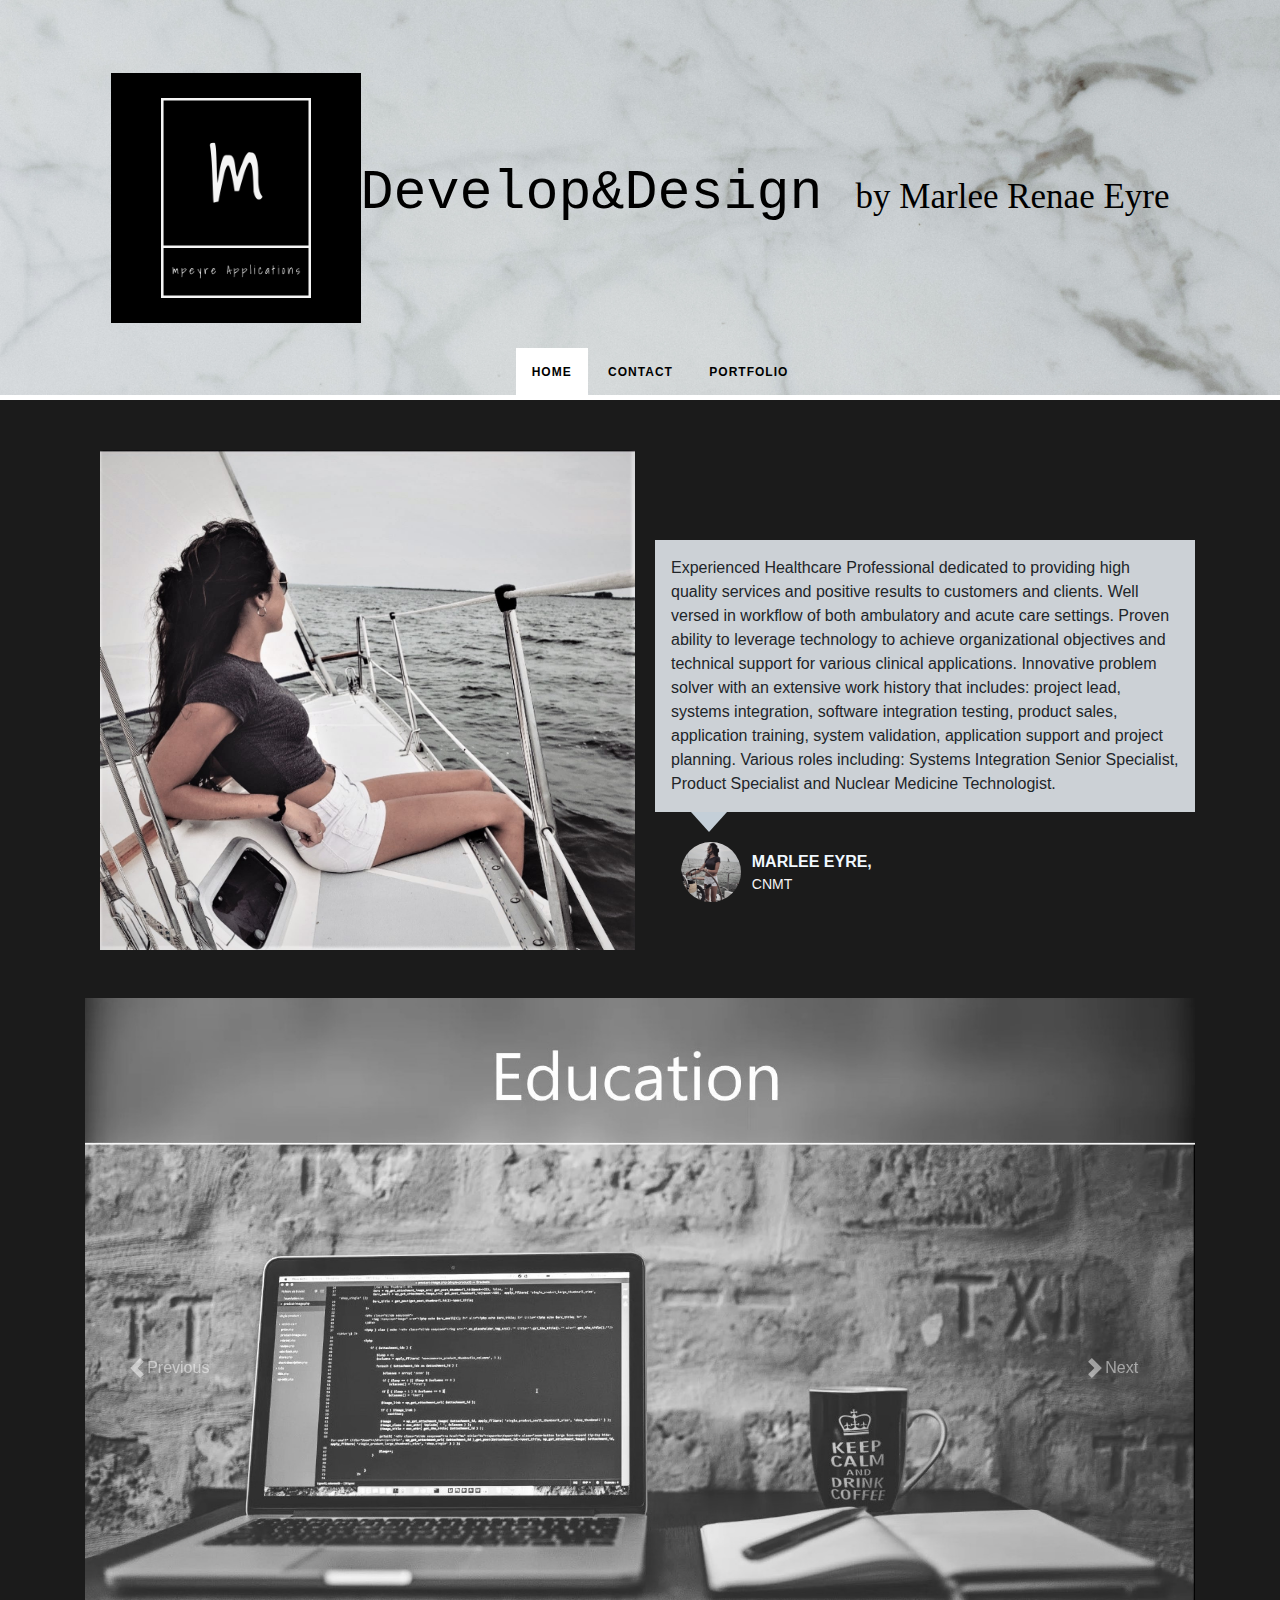
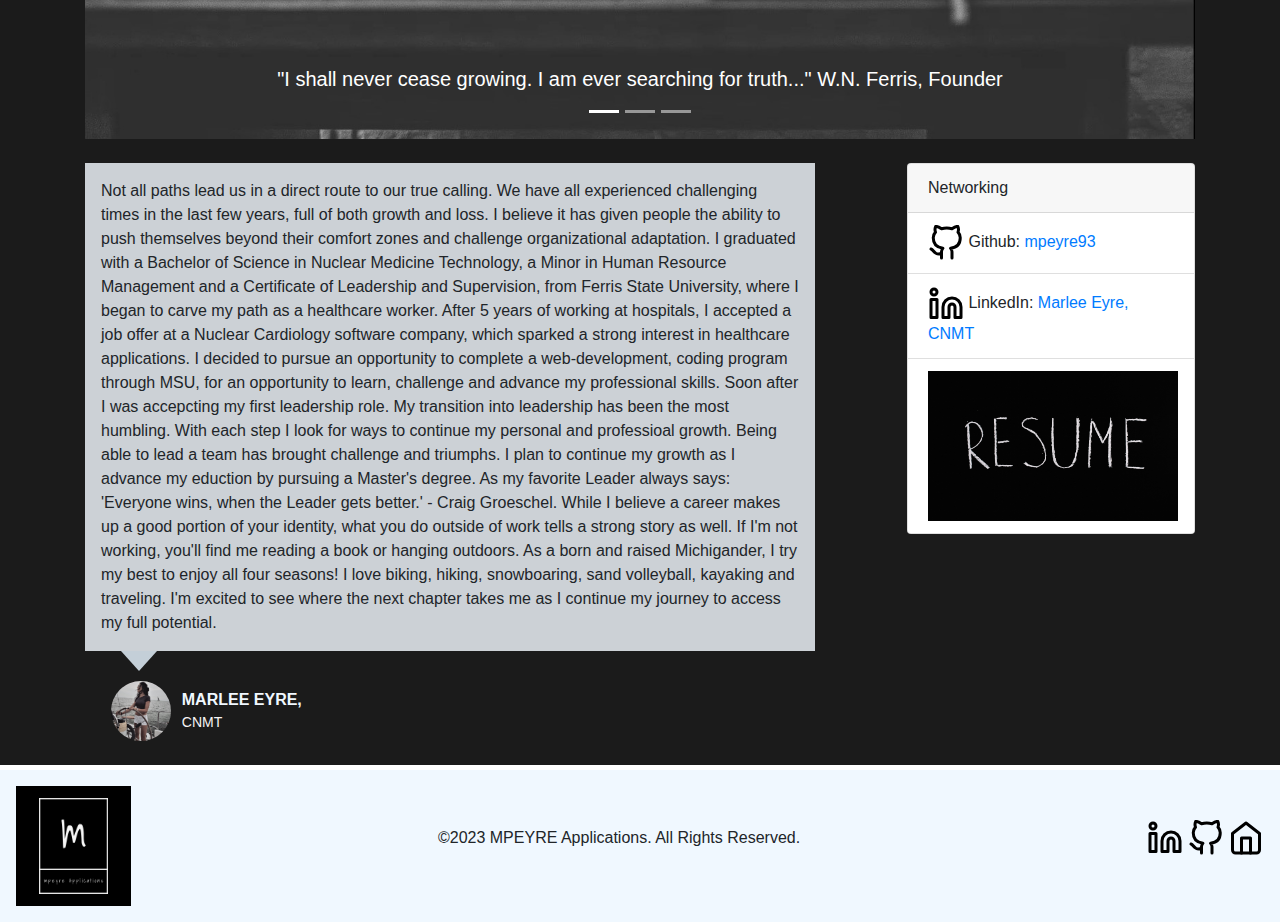
<file: index.html>
<!DOCTYPE html>
<html lang="en">
<head>

    <meta charset="UTF-8">
    <meta name="viewport" content="width=device-width, initial-scale=1.0">
    <title>Home</title>

    <!-- CSS only -->
    <link rel="stylesheet" href="https://stackpath.bootstrapcdn.com/bootstrap/4.5.2/css/bootstrap.min.css">
    <link rel="stylesheet" href="style.css">

</head>

<body>
 
    <!--hero header with nav-->
  <header class="subnav-hero-section">
      <img src="Images/logo.png" style="width: 250px; height: 250px;" alt="logo">
      <h1 class="subnav-hero-headline">Develop&Design <small class="name">by Marlee Renae Eyre</small></h1>
      <ul class="subnav-hero-subnav">
        <li><a href="index.html" class="is-active">Home</a></li>
        <li><a href="contact.html">Contact</a></li>
        <li><a href="portfolio.html">Portfolio</a></li>
      </ul>
    
  </header>
  
  <div class="container">
    <div class="row">
        <div class="col-md-6">
          <div class="container">
            <img src="Images/sail.JPG" class="center" id="sailingImg" alt="saling">
          </div>
        </div>
        <div class="col-md-6">
          <div class="testimonial-block-vertical" id="experienceStatement">
            <div class="testimonial-block-vertical-quote">
              <p>Experienced Healthcare Professional dedicated to providing high quality services and positive results to customers and clients. Well versed in workflow of both ambulatory and acute care settings. Proven ability to leverage technology to achieve organizational objectives and technical support for various clinical applications. Innovative problem solver with an extensive work history that includes: project lead, systems integration, software integration testing, product sales, application training, system validation, application support and project planning. Various roles including: Systems Integration Senior Specialist, Product Specialist and Nuclear Medicine Technologist.</p>
            </div>
            <div class="testimonial-block-vertical-person">
              <img class="testimonial-block-vertical-avatar" src="Images/sail2.JPG" alt="" />
              <div>
                <p class="testimonial-block-vertical-name">Marlee Eyre,</p>
                <p class="testimonial-block-vertical-info">CNMT</p>
              </div>
            </div>
          </div>
        </div>

    </div>
   
  </div>
  
    <br>
    <br>

  <div class="container">
    <div id="carouselExampleDark" class="carousel carousel-dark slide" data-bs-ride="carousel">
      <ol class="carousel-indicators">
        <li data-bs-target="#carouselExampleDark" data-bs-slide-to="0" class="active"></li>
        <li data-bs-target="#carouselExampleDark" data-bs-slide-to="1"></li>
        <li data-bs-target="#carouselExampleDark" data-bs-slide-to="2"></li>
      </ol>
      <div class="carousel-inner">
        <div class="carousel-item active" data-bs-interval="10000">
          <img src="Images/education.jpg" class="d-block w-100 h-100" alt="...">
          <div class="carousel-caption d-none d-md-block">
            <h5>"I shall never cease growing. I am ever searching for truth..." W.N. Ferris, Founder</h5>
          </div>
        </div>
        <div class="carousel-item" data-bs-interval="10000">
          <img src="Images/degrees.jpg" class="d-block w-100 h-100" alt="...">
          <div class="carousel-caption d-none d-md-block">
          </div>
        </div>
        <div class="carousel-item">
          <img src="Images/experience.jpg" class="d-block w-100 h-100" alt="...">
          <div class="carousel-caption d-none d-md-block">

          </div>
        </div>
        <div class="carousel-item" data-bs-interval="10000">
          <img src="Images/applications.jpg" class="d-block w-100 h-100" alt="...">
          <div class="carousel-caption d-none d-md-block">
          </div>
        </div>
      </div>
      <a class="carousel-control-prev" href="#carouselExampleDark" role="button" data-bs-slide="prev">
        <span class="carousel-control-prev-icon" aria-hidden="true"></span>
        <span class="visually-hidden">Previous</span>
      </a>
      <a class="carousel-control-next" href="#carouselExampleDark" role="button" data-bs-slide="next">
        <span class="carousel-control-next-icon" aria-hidden="true"></span>
        <span class="visually-hidden">Next</span>
      </a>
    </div>
  </div>

  <br>
    <!---About me testimonial-->
    <div class="container">
      <div class="row">
        <div class="col-md-8">
          <div class="testimonial-block-vertical">
            <div class="testimonial-block-vertical-quote">
              <p>Not all paths lead us in a direct route to our true calling. We have all experienced challenging times in the last few years, full of both growth and loss.  I believe it has given people the ability to push themselves beyond their comfort zones and challenge organizational adaptation. 
                I graduated with a Bachelor of Science in Nuclear Medicine Technology, a Minor in Human Resource Management and a Certificate of Leadership and Supervision, from Ferris State University, where I began to carve my path as a healthcare worker. 
                After 5 years of working at hospitals, I accepted a job offer at a Nuclear Cardiology software company, which sparked a strong interest in healthcare applications. I decided to pursue an opportunity to complete a web-development, coding program through MSU, for an opportunity to learn, challenge and advance my professional skills. Soon after I was accepcting my first leadership role. My transition into leadership has been the most humbling. With each step I look for ways to continue my personal and professioal growth. Being able to lead a team has brought challenge and triumphs. I plan to continue my growth as I advance my eduction by pursuing a Master's degree. As my favorite Leader always says: 'Everyone wins, when the Leader gets better.' - Craig Groeschel.
                While I believe a career makes up a good portion of your identity, what you do outside of work tells a strong story as well. If I'm not working, you'll find me reading a book or hanging outdoors. As a born and raised Michigander, I try my best to enjoy all four seasons! I love biking, hiking, snowboaring, sand volleyball, kayaking and traveling. I'm excited to see where the next chapter takes me as I continue my journey to access my full potential. </p>
            </div>
            <div class="testimonial-block-vertical-person">
              <img class="testimonial-block-vertical-avatar" src="Images/sail2.JPG" alt="" />
              <div>
                <p class="testimonial-block-vertical-name">Marlee Eyre,</p>
                <p class="testimonial-block-vertical-info">CNMT</p>
              </div>
            </div>
          </div>
        </div>

        <!---networking card-->
        <div class="col-md-4">
          <div class="card" style="width: 18rem;">
              <div class="card-header">
              Networking
              </div>
              <!--unordered list-->
              <ul class="list-group list-group-flush">
                  <li class="list-group-item"> <img src="Images/github (1).svg" alt="github icon"> Github:<a target="_blank" href="https://github.com/mpeyre93"> mpeyre93</a></li>
                  <li class="list-group-item"> <img src="Images/linkedin (1).svg" alt="linkedin icon"> LinkedIn:<a target="_blank" href="https://www.linkedin.com/in/marlee-eyre-cnmt-b4919686/"> Marlee Eyre, CNMT</a></li>
                  <li class="list-group-item"> <a target="_blank" href="Assets/ResumeME.pdf"><img src="Images/respic.jpg" style=" width: 250px; height: 150px" alt="resume image"></a></li>
              </ul>
          </div>
        </div>
      </div>
    </div>
  
    <br>
  
      <!--footer-->
      <footer class="social-footer">
        <div class="social-footer-left">
          <img class="logo" src="Images/logo.png" style="width: 115px; height: 120px;">
        </div>
        <div>
          <p>&copy2023 MPEYRE Applications. All Rights Reserved.</p>
        </div>
        <div class="social-footer-icons">
          <ul class="menu simple">
            <a target="_blank" href="https://www.linkedin.com/in/marlee-eyre-cnmt-b4919686/"><img src="Images/linkedin (1).svg" alt="LinkedIn icon"></a>
            <a target="_blank" href="https://github.com/mpeyre93"> <img src="Images/github (1).svg" alt="Github icon"> </a>
            <a target="_blank" href="index.html"> <img src="Images/home (1).svg" alt="Home icon"> </a>
          </ul>
        </div>
      </footer>
   
          

        <!-- JS, Popper.js, and jQuery -->
        <script src="https://code.jquery.com/jquery-3.5.1.slim.min.js"></script>
        <script src="https://stackpath.bootstrapcdn.com/bootstrap/4.5.2/js/bootstrap.min.js"></script>
        <script src="https://cdn.jsdelivr.net/npm/@popperjs/core@2.5.4/dist/umd/popper.min.js" integrity="sha384-q2kxQ16AaE6UbzuKqyBE9/u/KzioAlnx2maXQHiDX9d4/zp8Ok3f+M7DPm+Ib6IU" crossorigin="anonymous"></script>
        <script src="https://cdn.jsdelivr.net/npm/bootstrap@5.0.0-beta1/dist/js/bootstrap.min.js" integrity="sha384-pQQkAEnwaBkjpqZ8RU1fF1AKtTcHJwFl3pblpTlHXybJjHpMYo79HY3hIi4NKxyj" crossorigin="anonymous"></script>

</body>
</html>
</file>
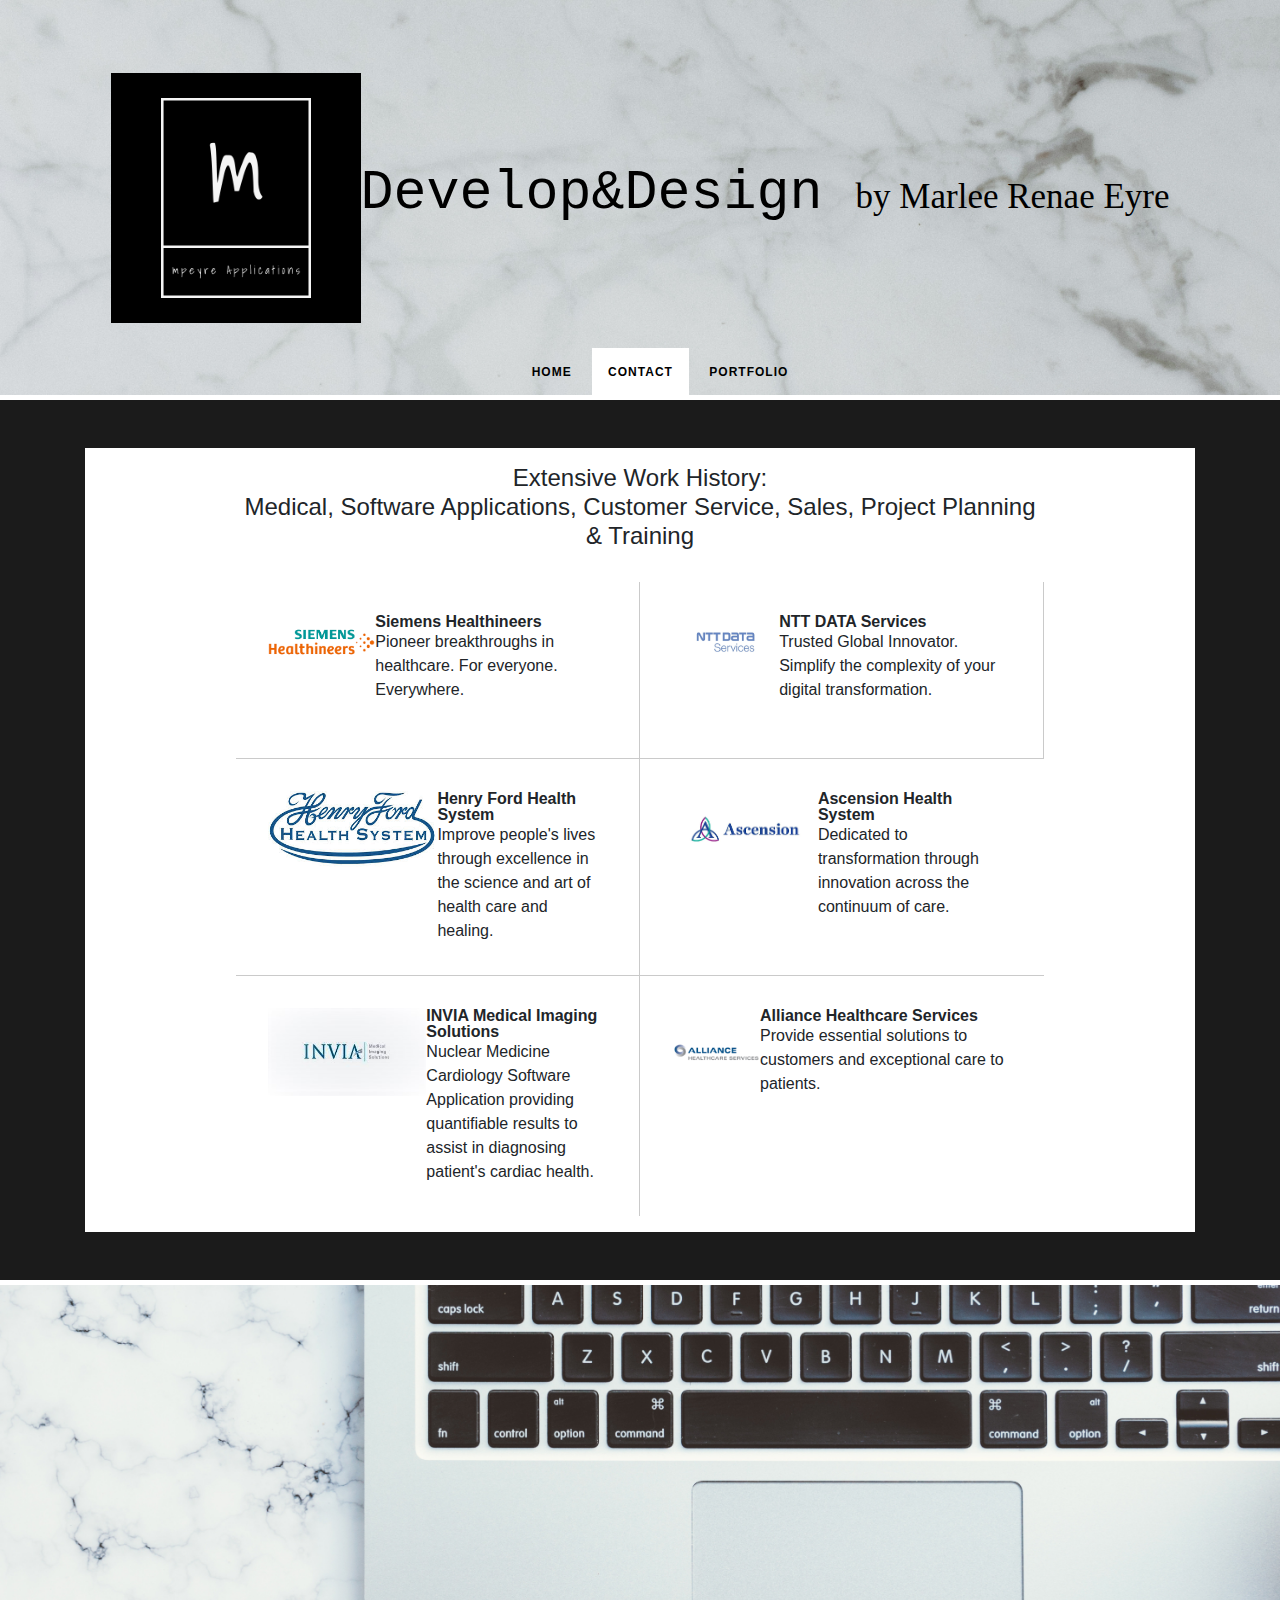
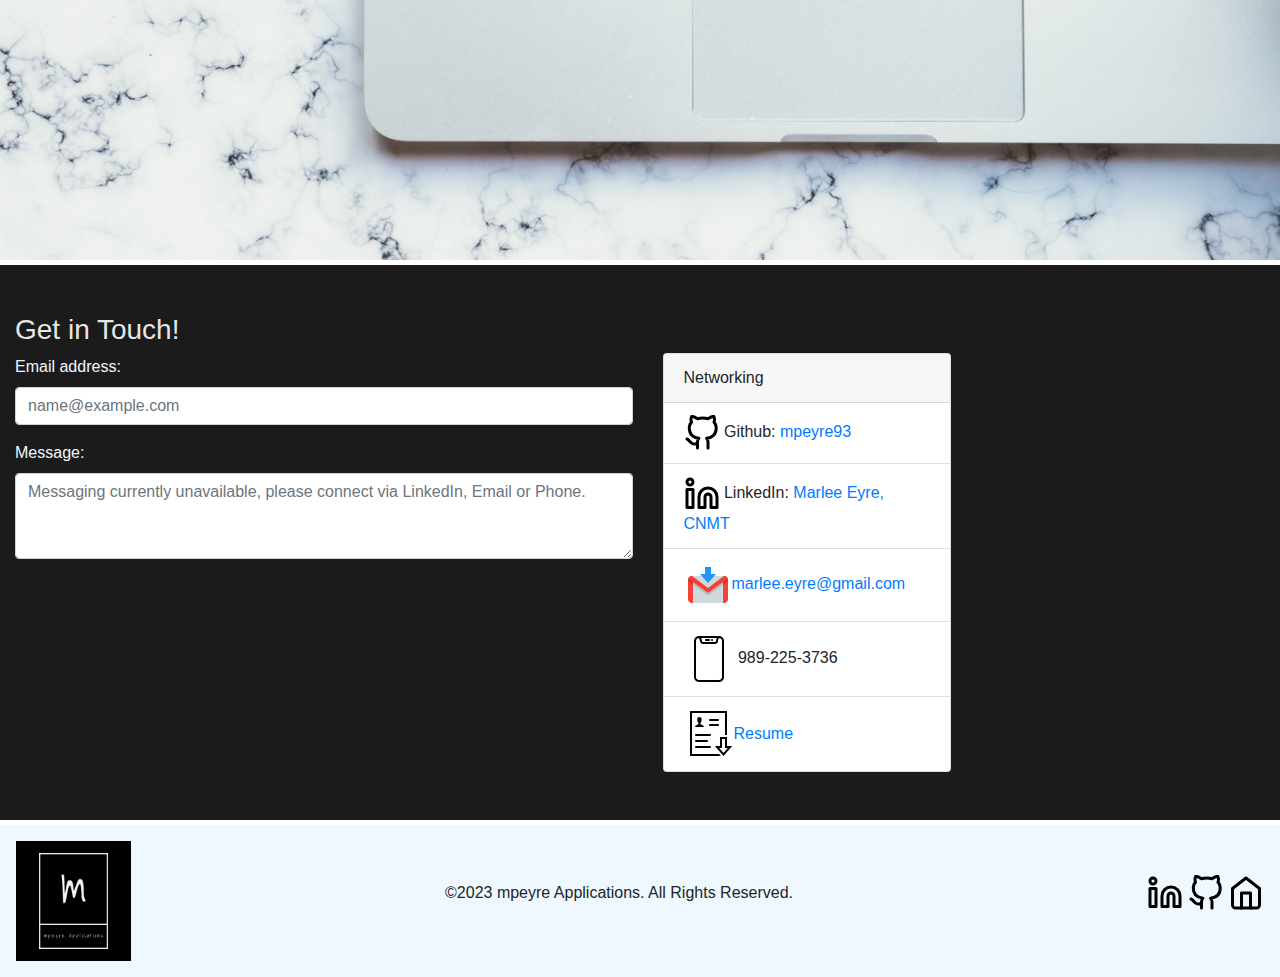
<file: contact.html>
<!DOCTYPE html>
<html lang="en">
<head>
    <meta charset="UTF-8">
    <meta name="viewport" content="width=device-width, initial-scale=1.0">
    <title>Contact</title>

    <!-- CSS only -->
    <link rel="stylesheet" href="https://stackpath.bootstrapcdn.com/bootstrap/4.5.2/css/bootstrap.min.css">
    <link rel="stylesheet" href="contact.css">
</head>

<body>
    <!--hero header with nav-->
    <header class="subnav-hero-section">
        <img src="Images/logo.png" style="width: 250px; height: 250px;" alt="logo">
        <h1 class="subnav-hero-headline">Develop&Design <small class="name">by Marlee Renae Eyre</small></h1>
        <ul class="subnav-hero-subnav">
          <li><a href="index.html" >Home</a></li>
          <li><a href="contact.html" class="is-active">Contact</a></li>
          <li><a href="portfolio.html">Portfolio</a></li>
        </ul>
    </header>

    <br>
    <br>
    <div class="container">
      

    </div>
    <!--work history section-->
    <div class="container">
          <section class="product-feature-section">
            <div class="product-feature-section-outer">
              <h4 class="product-feature-section-headline">Extensive Work History: <div> Medical, Software Applications, Customer Service, Sales, Project Planning & Training</h4>
          
              <div class="product-feature-section-inner">
          
                <div class="product-feature-section-feature top-left">
                  <img src="Images/siemens.png" class=" w-50 h-50"></img>
                  <div>
                    <p class="feature-title" style="font-size: medium; font-weight:bold;">Siemens Healthineers</p>
                    <p class="feature-desc" style="font-weight: 100;">Pioneer breakthroughs in healthcare. For everyone. Everywhere.</p>
                  </div>
                </div>

                <div class="product-feature-section-feature top-left">
                  <img src="Images/nttData.jpg" class=" w-50 h-50"></img>
                  <div>
                    <p class="feature-title" style="font-size: medium; font-weight:bold;">NTT DATA Services</p>
                    <p class="feature-desc" style="font-weight: 100;">Trusted Global Innovator. Simplify the complexity of your digital transformation.</p>
                  </div>
                </div>

                <div class="product-feature-section-feature top-left">
                  <img src="Images/hhf.jpg" class=" w-50 h-50"></img>
                  <div>
                    <p class="feature-title" style="font-size: medium; font-weight:bold;">Henry Ford Health System</p>
                    <p class="feature-desc" style="font-weight: 100;">Improve people's lives through excellence in the science and art of health care and healing.</p>
                  </div>
                </div>

          
                <div class="product-feature-section-feature top-right">
                  <img src="Images/ascension.png" class=" w-50 h-50"></img>
                  <div>
                    <p class="feature-title" style="font-size: medium; font-weight:bold;">Ascension Health System</p>
                    <p class="feature-desc" style="font-weight: 100;">Dedicated to transformation through innovation across the continuum of care.</p>
                  </div>
                </div>
          
                <div class="product-feature-section-feature bottom-left">
                  <img src="Images/invia.jpg" class=" w-50 h-50"></img>
                  <div>
                    <p class="feature-title" style="font-size: medium; font-weight:bold;">INVIA Medical Imaging Solutions</p>
                    <p class="feature-desc" style="font-weight: 100;">Nuclear Medicine Cardiology Software Application providing quantifiable results to assist in diagnosing patient's cardiac health. </p>
                  </div>
                </div>
          
                <div class="product-feature-section-feature bottom-right">
                  <img src="Images/alliance.png" class=" w-50 h-50"></img>
                  <div>
                    <p class="feature-title" style="font-size: medium; font-weight:bold;">Alliance Healthcare Services</p>
                    <p class="feature-desc" style="font-weight: 100;">Provide essential solutions to customers and exceptional care to patients.</p>
                  </div>
                </div>
              </div>
            </div>
          </section>
      </div>
     

</div>

    <br>
    <br>

    <!--contact hero-->
    <div class="marketing-site-hero"></div>
    </div>

    <br>
    <br>
    
    <!--contact-->
    <div id= "contact" class="row justify-content-around">
      <div class="col-md-6">
        <div class="mb-3">
          <h3>Get in Touch!</h3>
          <label for="exampleFormControlInput1" class="form-label" style="color: aliceblue;">Email address:</label>
          <input type="email" class="form-control" id="exampleFormControlInput1" placeholder="name@example.com">
        </div>
        <div class="mb-3">
          <label for="exampleFormControlTextarea1" class="form-label" style="color: aliceblue;">Message:</label>
          <textarea class="form-control" placeholder="Messaging currently unavailable, please connect via LinkedIn, Email or Phone." id="exampleFormControlTextarea1" rows="3"></textarea>
        </div>
      </div>

      <!---networking card-->
      <div class="col-md-6">
        <div class="card" style="width: 18rem;">
            <div class="card-header">
              Networking
            </div>
          <!--unordered list-->
          <ul class="list-group list-group-flush">
              <li class="list-group-item"> <img src="Images/github (1).svg" alt="github icon"> Github:<a target="_blank" href="https://github.com/mpeyre93"> mpeyre93</a></li>
              <li class="list-group-item"> <img src="Images/linkedin (1).svg" alt="linkedin icon"> LinkedIn:<a target="_blank" href="https://www.linkedin.com/in/marlee-eyre-cnmt-b4919686/"> Marlee Eyre, CNMT</a></li>
              <li class="list-group-item"> <img src="Images/gmail.png" alt="gmail icon"><a href="mailto:">marlee.eyre@gmail.com</a></li>
              <li class="list-group-item"> <img src="Images/iphone.png" alt="phone icon"> 989-225-3736</li>
              <li class="list-group-item"> <a target="_blank" href="Assets/ResumeME.pdf"><img src="Images/resume.png" alt="resume icon">Resume</a></li>
          </ul>
        </div>
      </div>
  </div>

  <br>
  <br>
      <!--footer-->
      <footer class="social-footer">
        <div class="social-footer-left">
          <a href="#"><img class="logo" src="Images/logo.png" style="width: 115px; height: 120px;"></a>
        </div>
        <div>
          <p>&copy2023 mpeyre Applications. All Rights Reserved.</p>
        </div>
        <div class="social-footer-icons">
          <ul class="menu simple">
            <a target="_blank" href="https://www.linkedin.com/in/marlee-eyre-cnmt-b4919686/"><img src="Images/linkedin (1).svg" alt="LinkedIn icon"></a>
            <a target="_blank" href="https://github.com/mpeyre93"> <img src="Images/github (1).svg" alt="Github icon"> </a>
            <a target="_blank" href="index.html"> <img src="Images/home (1).svg" alt="Home icon"> </a>
          </ul>
        </div>
      </footer>


      <!-- JS, Popper.js, and jQuery -->
      <script src="https://code.jquery.com/jquery-3.5.1.slim.min.js"></script>
      <script src="https://stackpath.bootstrapcdn.com/bootstrap/4.5.2/js/bootstrap.min.js"></script>   

</body>


</html>
</file>
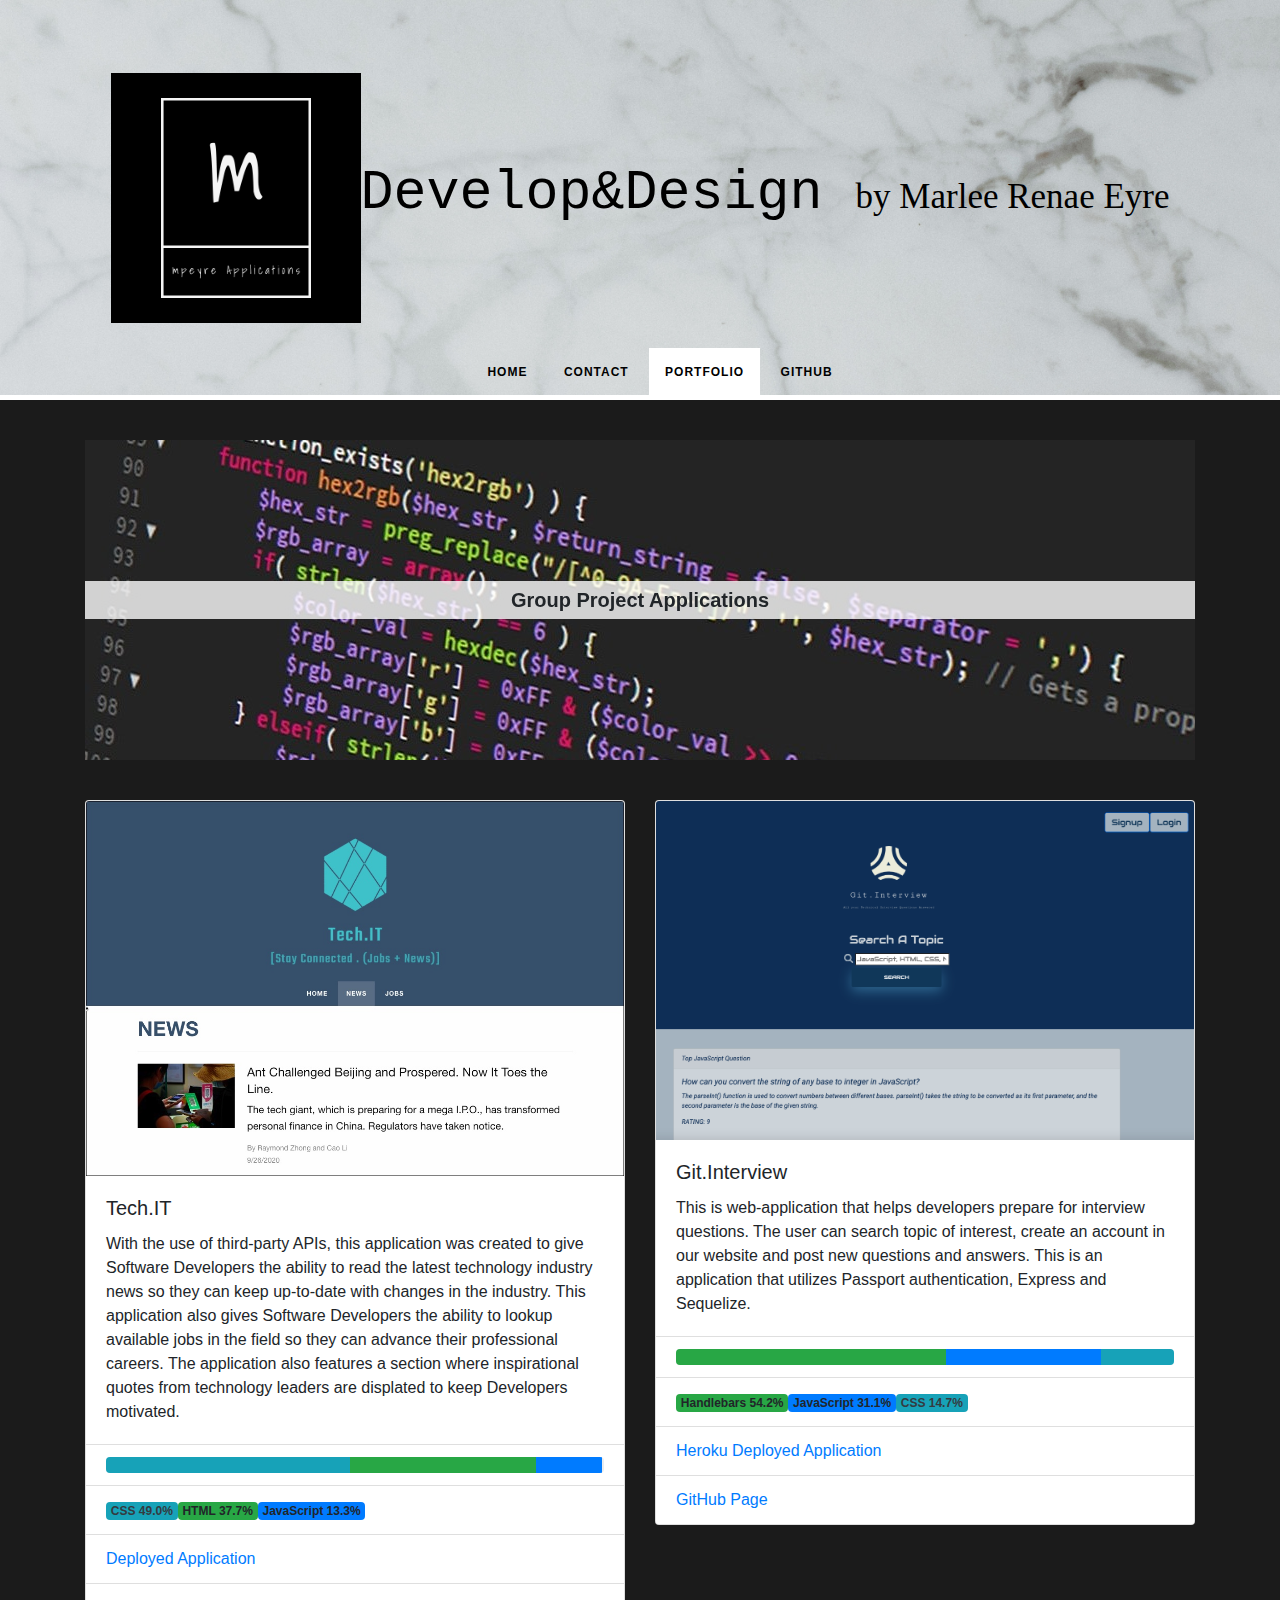
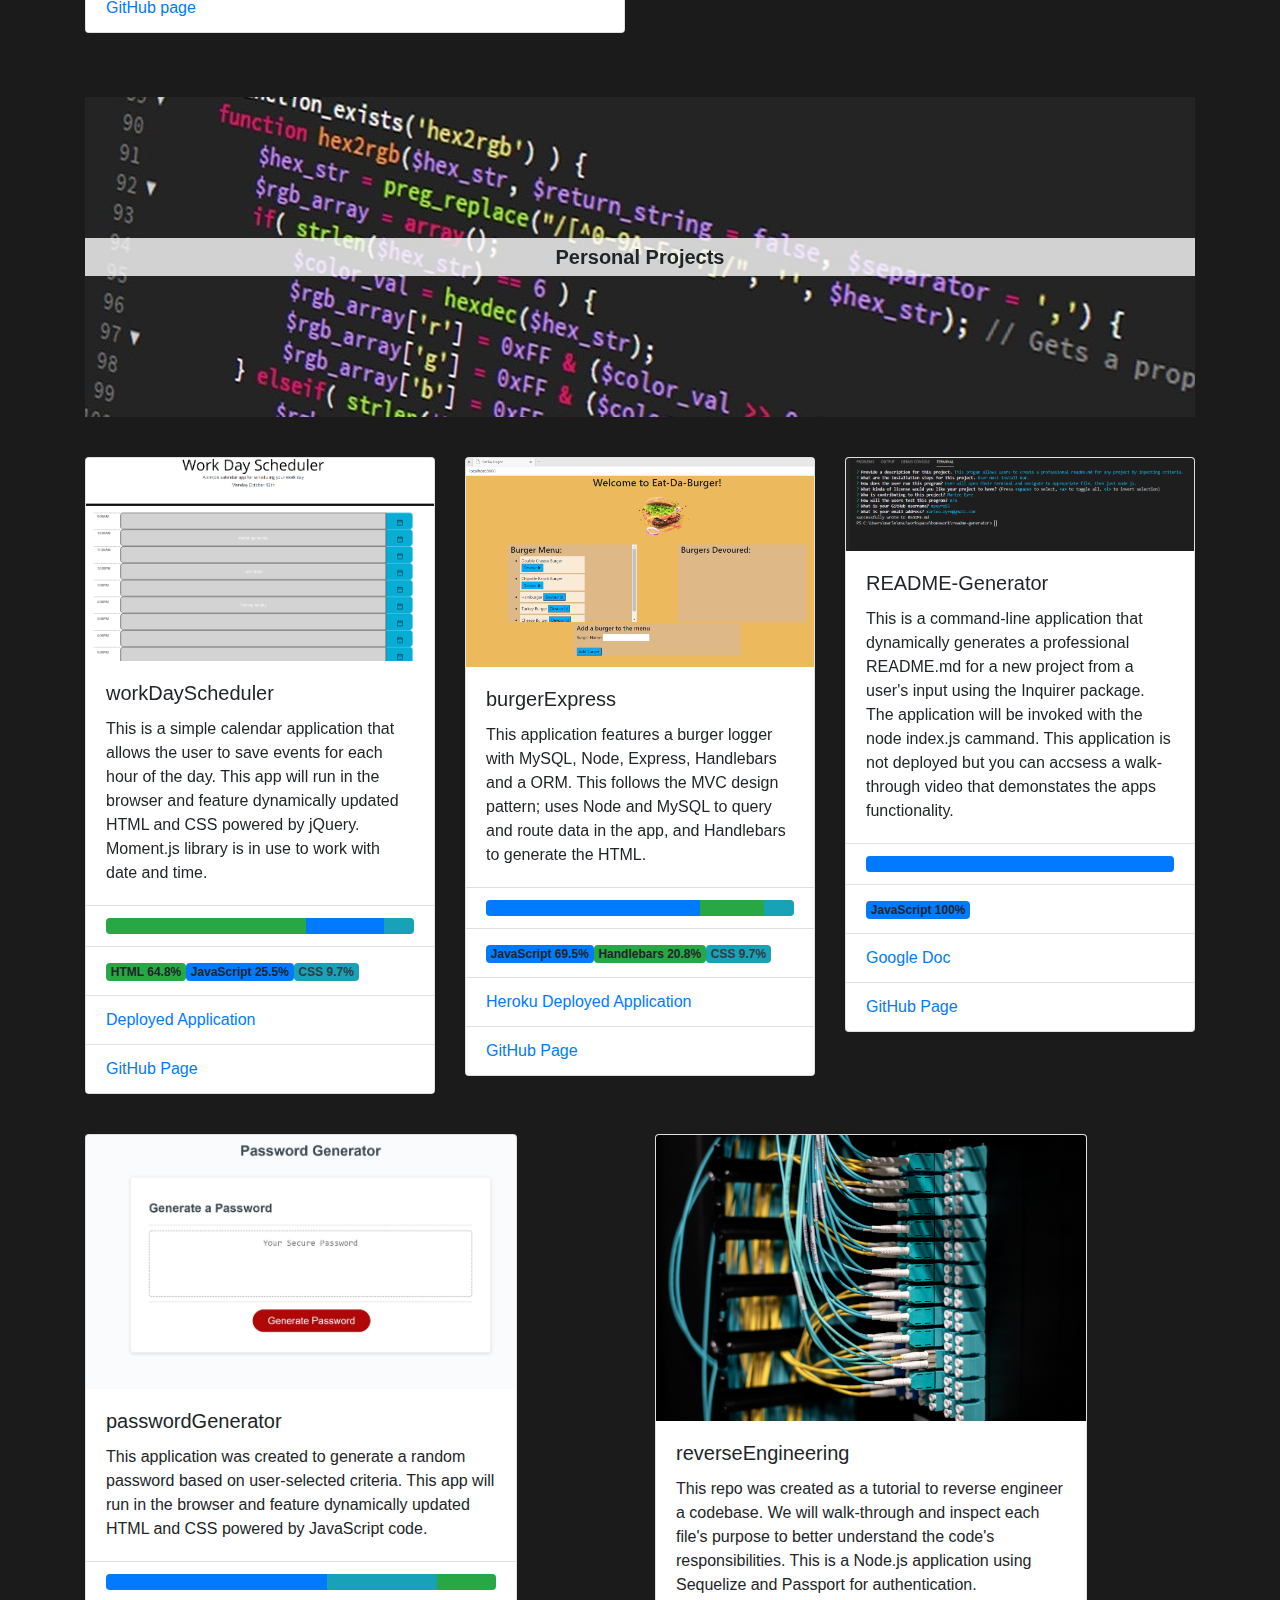
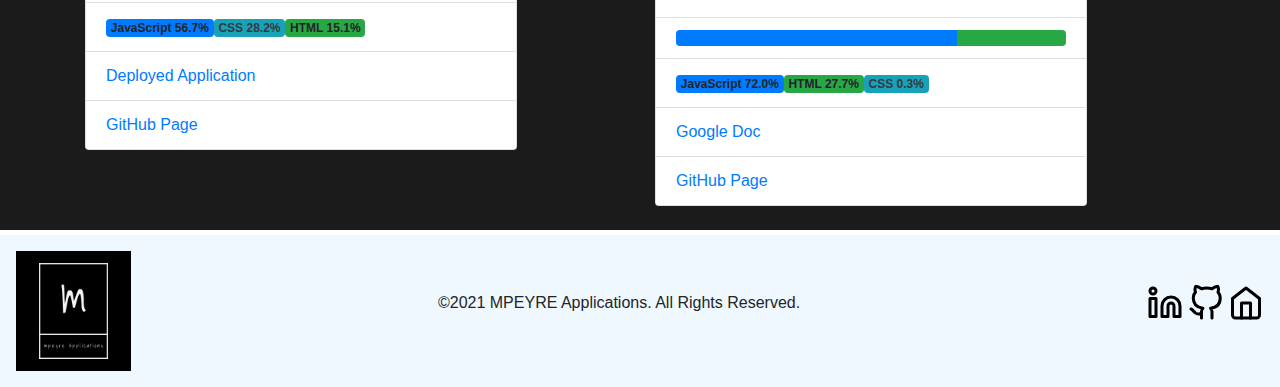
<file: portfolio.html>
<!DOCTYPE html>
<html lang="en">
<head>
    <meta charset="UTF-8">
    <meta name="viewport" content="width=device-width, initial-scale=1.0">
    <title>Portfolio</title>

     <!-- CSS only -->
     <link rel="stylesheet" href="https://stackpath.bootstrapcdn.com/bootstrap/4.5.2/css/bootstrap.min.css">
     <link href="https://cdn.jsdelivr.net/npm/bootstrap@5.0.0-beta1/dist/css/bootstrap.min.css" rel="stylesheet" integrity="sha384-giJF6kkoqNQ00vy+HMDP7azOuL0xtbfIcaT9wjKHr8RbDVddVHyTfAAsrekwKmP1" crossorigin="anonymous">
     <link rel="stylesheet" href="portfolio.css">
</head>

<body>
     <!--hero header with nav-->
    <header class="subnav-hero-section">
        <img src="Images/logo.png" style="width: 250px; height: 250px;" alt="logo">
        <h1 class="subnav-hero-headline">Develop&Design <small class="name">by Marlee Renae Eyre</small></h1>
        <ul class="subnav-hero-subnav">
          <li><a href="index.html" >Home</a></li>
          <li><a href="contact.html">Contact</a></li>
          <li><a href="portfolio.html" class="is-active">Portfolio</a></li>
          <li><a target="_blank" href="https://github.com/mpeyre93">GitHub</a></li>
        </ul>
    </header>
    <!---nav bar end-->


    <!--portfolio content-->
    <div class="container">
      <!--Project work-->
      <div class="flip-card card" ontouchstart="this.classList.toggle('hover');">
        <div class="flip-card-inner">
          <div class="flip-card-inner-front">
            <span>Group Project Applications</span>
          </div>
          <div class="flip-card-inner-back">
            <h3 class="flip-card-inner-back-title">Team Work</h3>
            <p class="flip-card-inner-back-text">Team work is so imporant in the development field. We need to work together so we can learn from each other, get creative and build great things!</p>
          </div>
        </div>
      </div>

      <!--project cards-->
      <div class="row justify-content-evenly">
        <div class="col-6">
          <div class="card" style="width: 100%;">
            <img src="Images/Tech.ITNewsScreenshot.jpg" class="card-img-top" alt="...">
            <div class="card-body">
              <h5 class="card-title">Tech.IT</h5>
              <p class="card-text">With the use of third-party APIs, this application was created to give Software Developers the ability to read the latest technology industry news so they can keep up-to-date with changes in the industry. This application also gives Software Developers the ability to lookup available jobs in the field so they can advance their professional careers. The application also features a section where inspirational quotes from technology leaders are displated to keep Developers motivated.</p>
            </div>
            <ul class="list-group list-group-flush">
              <li class="list-group-item">
                <div class="progress">
                  <div class="progress-bar bg-info" role="progressbar" style="width: 49.0%" aria-valuenow="20" aria-valuemin="0" aria-valuemax="100"></div>
                  <div class="progress-bar bg-success" role="progressbar" style="width: 37.3%" aria-valuenow="30" aria-valuemin="0" aria-valuemax="100"></div>
                  <div class="progress-bar" role="progressbar" style="width: 13.3%" aria-valuenow="15" aria-valuemin="0" aria-valuemax="100"></div>
                </div>
              </li>
              <li class="list-group-item"><span class="badge bg-info text-dark">CSS 49.0%</span><span class="badge bg-success">HTML 37.7%</span><span class="badge bg-primary">JavaScript 13.3%</span></li>
              <li class="list-group-item" ><a target="_blank" href="https://studygroup2021.github.io/tech.it/">Deployed Application</a></li>
              <li class="list-group-item"><a target="_blank" href="https://github.com/StudyGroup2021/tech.it">GitHub page</a></li>
            </ul>
           
          </div>
        </div>

        <div class="col-6">
          <div class="card" style="width: 100%;">
            <img src="Images/gitSS.png" class="card-img-top" alt="...">
            <div class="card-body">
              <h5 class="card-title">Git.Interview</h5>
              <p class="card-text">This is web-application that helps developers prepare for interview questions. 
                The user can search topic of interest, create an account in our website and post new questions and answers. 
                This is an application that utilizes Passport authentication, Express and Sequelize. </p>
            </div>
            <ul class="list-group list-group-flush">
              <li class="list-group-item">
                <div class="progress">
                  <div class="progress-bar bg-success" role="progressbar" style="width: 54.2%" aria-valuenow="30" aria-valuemin="0" aria-valuemax="100"></div>
                  <div class="progress-bar" role="progressbar" style="width: 31.1%" aria-valuenow="15" aria-valuemin="0" aria-valuemax="100"></div>
                  <div class="progress-bar bg-info" role="progressbar" style="width: 14.7%" aria-valuenow="20" aria-valuemin="0" aria-valuemax="100"></div>
                </div>
              </li>
              <li class="list-group-item"><span class="badge bg-success">Handlebars 54.2%</span><span class="badge bg-primary">JavaScript 31.1%</span><span class="badge bg-info text-dark">CSS 14.7%</span></li>
              <li class="list-group-item"><a href="https://git-interview21.herokuapp.com/" class="card-link">Heroku Deployed Application</a></li>
              <li class="list-group-item"><a href="https://github.com/MSU-developmentTeam/Git.Interview" class="card-link">GitHub Page</a></li>
            </ul>
           
          </div>
        </div>
      </div>

      <br>
       
        <!--Personal project applications-->
        <div class="flip-card card" ontouchstart="this.classList.toggle('hover');">
          <div class="flip-card-inner">
            <div class="flip-card-inner-front">
              <span>Personal Projects</span>
            </div>
            <div class="flip-card-inner-back">
              <h3 class="flip-card-inner-back-title">Personal Web Applications</h3>
              <p class="flip-card-inner-back-text">As a developer it's important to always build on your skills and improve your code.</p>
            </div>
          </div>
        </div>
        
        <!--project cards-->
        <div class="row justify-content-around">
          <div class="col-4">
            <div class="card" style="width: 100%;">
              <img src="Images/wrkdayScreenshot.png" class="card-img-top" alt="...">
              <div class="card-body">
                <h5 class="card-title">workDayScheduler</h5>
                <p class="card-text">This is a simple calendar application that allows the user to save events for each hour of the day. This app will run in the browser and feature dynamically updated HTML and CSS powered by jQuery. Moment.js library is in use to work with date and time.</p>
              </div>
              <ul class="list-group list-group-flush">
                <li class="list-group-item"> 
                  <div class="progress">
                    <div class="progress-bar bg-success" role="progressbar" style="width: 64.8%" aria-valuenow="30" aria-valuemin="0" aria-valuemax="100"></div>
                    <div class="progress-bar" role="progressbar" style="width: 25.4%" aria-valuenow="15" aria-valuemin="0" aria-valuemax="100"></div>
                    <div class="progress-bar bg-info" role="progressbar" style="width: 9.7%" aria-valuenow="20" aria-valuemin="0" aria-valuemax="100"></div>
                  </div>
                </li>
                <li class="list-group-item"><span class="badge bg-success">HTML 64.8%</span><span class="badge bg-primary">JavaScript 25.5%</span><span class="badge bg-info text-dark">CSS 9.7%</span></li>
                <li class="list-group-item"><a href="https://mpeyre93.github.io/workDayScheduler/" class="card-link">Deployed Application</a></li>
                <li class="list-group-item"><a href="https://github.com/mpeyre93/workDayScheduler" class="card-link">GitHub Page</a></li>
              </ul>
            </div>
          </div>

          <div class="col-4">
            <div class="card" style="width: 100%;">
              <img src="Images/burgerExpressSS.png" class="card-img-top" alt="...">
              <div class="card-body">
                <h5 class="card-title">burgerExpress</h5>
                <p class="card-text">This application features a burger logger with MySQL, Node, Express, Handlebars and a ORM. This follows the MVC design pattern; uses Node and MySQL to query and route data in the app, and Handlebars to generate the HTML.</p>
              </div>
              <ul class="list-group list-group-flush">
                <li class="list-group-item">
                  <div class="progress">
                    <div class="progress-bar" role="progressbar" style="width: 69.5%" aria-valuenow="15" aria-valuemin="0" aria-valuemax="100"></div>
                    <div class="progress-bar bg-success" role="progressbar" style="width: 20.8%" aria-valuenow="30" aria-valuemin="0" aria-valuemax="100"></div>
                    <div class="progress-bar bg-info" role="progressbar" style="width: 9.7%" aria-valuenow="20" aria-valuemin="0" aria-valuemax="100"></div>
                 </div>
                </li>
                <li class="list-group-item"><span class="badge bg-primary">JavaScript 69.5%</span><span class="badge bg-success">Handlebars 20.8%</span><span class="badge bg-info text-dark">CSS 9.7%</span></li>
                <li class="list-group-item"><a href="https://dry-shore-33185.herokuapp.com/" class="card-link">Heroku Deployed Application</a></li>
                <li class="list-group-item"><a href="https://github.com/mpeyre93/burgerExpress" class="card-link">GitHub Page</a></li>
              </ul>
             
            </div>
          </div>

          <div class="col-4">
            <div class="card" style="width: 100%;">
              <img src="Images/terminalScreenshot.png" class="card-img-top" alt="...">
              <div class="card-body">
                <h5 class="card-title">README-Generator</h5>
                <p class="card-text">This is a command-line application that dynamically generates a professional README.md for a new project from a user's input using the Inquirer package. The application will be invoked with the node index.js cammand. This application is not deployed but you can accsess a walk-through video that demonstates the apps functionality.</p>
              </div>
              <ul class="list-group list-group-flush">
                <li class="list-group-item">
                  <div class="progress">
                    <div class="progress-bar" role="progressbar" style="width: 100%" aria-valuenow="15" aria-valuemin="0" aria-valuemax="100"></div>
                  </div>
                </li>
                <li class="list-group-item"><span class="badge bg-primary">JavaScript 100%</span></li>
                <li class="list-group-item"><a href="https://drive.google.com/file/d/1-CeAGMtBiG6A1sbTW0ZE3oz3niyquQTr/view" class="card-link">Google Doc</a></li>
                <li class="list-group-item"><a href="https://github.com/mpeyre93/README-Generator#readme-generator" class="card-link">GitHub Page</a></li>
              </ul>
            </div>
          </div>
        </div>

        <div class="row justify-content-around">
          <div class="col-6">
            <div class="card" style="width: 80%;">
              <img src="Images/passwordGenscreenshot.jpg" class="card-img-top" alt="...">
              <div class="card-body">
                <h5 class="card-title">passwordGenerator</h5>
                <p class="card-text">This application was created to generate a random password based on user-selected criteria. This app will run in the browser and feature dynamically updated HTML and CSS powered by JavaScript code.</p>
              </div>
              <ul class="list-group list-group-flush">
                <li class="list-group-item">
                  <div class="progress">
                    <div class="progress-bar" role="progressbar" style="width: 56.7%" aria-valuenow="15" aria-valuemin="0" aria-valuemax="100"></div>
                    <div class="progress-bar bg-info" role="progressbar" style="width: 28.2%" aria-valuenow="20" aria-valuemin="0" aria-valuemax="100"></div>
                    <div class="progress-bar bg-success" role="progressbar" style="width: 15.1%" aria-valuenow="30" aria-valuemin="0" aria-valuemax="100"></div>
                  </div>
                </li>
                <li class="list-group-item"><span class="badge bg-primary">JavaScript 56.7%</span><span class="badge bg-info text-dark">CSS 28.2%</span><span class="badge bg-success">HTML 15.1%</span></li>
                <li class="list-group-item"><a href="https://mpeyre93.github.io/passwordGenerator/" class="card-link">Deployed Application</a></li>
                <li class="list-group-item"><a href="https://github.com/mpeyre93/passwordGenerator" class="card-link">GitHub Page</a></li>
              </ul>
             
            </div>
          </div>

          <div class="col-6">
            <div class="card" style="width: 80%;">
              <img src="Images/adapt.jpg" class="card-img-top" alt="...">
              <div class="card-body">
                <h5 class="card-title">reverseEngineering</h5>
                <p class="card-text">This repo was created as a tutorial to reverse engineer a codebase. We will walk-through and inspect each file's purpose to better understand the code's responsibilities. This is a Node.js application using Sequelize and Passport for authentication.</p>
              </div>
              <ul class="list-group list-group-flush">
                <li class="list-group-item">
                  <div class="progress">
                    <div class="progress-bar" role="progressbar" style="width: 72.0%" aria-valuenow="15" aria-valuemin="0" aria-valuemax="100"></div>
                    <div class="progress-bar bg-success" role="progressbar" style="width: 27.7%" aria-valuenow="30" aria-valuemin="0" aria-valuemax="100"></div>
                    <div class="progress-bar bg-info" role="progressbar" style="width: 0.3%" aria-valuenow="20" aria-valuemin="0" aria-valuemax="100"></div>
                  </div>
                </li>
                <li class="list-group-item"><span class="badge bg-primary">JavaScript 72.0%</span><span class="badge bg-success">HTML 27.7%</span><span class="badge bg-info text-dark">CSS 0.3%</span></li>
                <li class="list-group-item"><a href="https://docs.google.com/document/d/1r9eLhe_OpAzJTxbxLinWOBzfaCux87TCqdGOcYEPWxo/edit" class="card-link">Google Doc</a></li>
                <li class="list-group-item"><a href="https://github.com/mpeyre93/reverseEngineering" class="card-link">GitHub Page</a></li>
              </ul>
             
            </div>
          </div>
        </div>
    </div>

    <br>

       <!--footer-->
       <footer class="social-footer">
        <div class="social-footer-left">
          <a href="#"><img class="logo" src="Images/logo.png" style="width: 115px; height: 120px;"></a>
        </div>
        <div>
          <p>&copy2021 MPEYRE Applications. All Rights Reserved.</p>
        </div>
        <div class="social-footer-icons">
          <ul class="menu simple">
            <a target="_blank" href="https://www.linkedin.com/in/marlee-eyre-cnmt-b4919686/"><img src="Images/linkedin (1).svg" alt="LinkedIn icon"></a>
            <a target="_blank" href="https://github.com/mpeyre93"> <img src="Images/github (1).svg" alt="Github icon"> </a>
            <a target="_blank" href="index.html"> <img src="Images/home (1).svg" alt="Home icon"> </a>
          </ul>
        </div>
      </footer>
    

        <!-- JS, Popper.js, and jQuery -->
        <script src="https://code.jquery.com/jquery-3.5.1.slim.min.js"></script>
        <script src="https://stackpath.bootstrapcdn.com/bootstrap/4.5.2/js/bootstrap.min.js"></script>


</body>

</html>
</file>
<file: style.css>
/*header*/
.subnav-hero-section {
  text-align: center;
  background: url(Images/hero-header.jpg);
  background-size: cover;
  position: relative;
  overflow: visible;
  display: -webkit-flex;
  display: -ms-flexbox;
  display: flex;
  -webkit-align-items: center;
      -ms-flex-align: center;
          align-items: center;
  -webkit-justify-content: center;
      -ms-flex-pack: center;
          justify-content: center;
  height: 400px;
  border-bottom: white solid 5px;
}

.subnav-hero-section .subnav-hero-headline {
  color:black;
}

.subnav-hero-subnav {
  float: none;
  position: absolute;
  text-align: center;
  margin: 0 auto;
  bottom: 0;
  width: 100%;
  
}

.subnav-hero-subnav li {
  float: none;
  display: inline-block;
}

.subnav-hero-subnav li a {
  padding: 0.9rem 1rem;
  font-size: 0.75rem;
  color: black;
  text-transform: uppercase;
  display: block;
  font-weight: bold;
  letter-spacing: 1px;
  transition: all 0.35s ease-in-out;
}

.subnav-hero-subnav li a.is-active {
  background:white;
}

.subnav-hero-subnav li a:hover {
  background:grey;
}

/*header*/
.subnav-hero-headline {
  font-family: 'Courier New', Courier, monospace;
  font-size: 55px;
}
.name {
  font-family: 'Brush Script MT', cursive ;
  font-size: 35px;
}

/*background img for page*/
body {
    background-color: rgb(27, 27, 27);
 }
  
#logoHeader {
  padding-right: 50px;
}

/*sailing image*/

.center {
  margin-left: auto;
  margin-right: auto;
  width: 50%;
  display: block;
}

#sailingImg {
  padding-top: 50px;
  padding-right: 15px;
  width: 550px;
  height: 550px;
  margin-left: auto;
}

#experienceStatement {
  padding-top: 140px;
}

/*about me testimonial*/
.testimonial-block-vertical-quote {
  background: rgba(233, 239, 245, 0.863);
  padding: 1rem;
  border-radius: 0;
  margin-bottom: 1.875rem;
  position: relative;
}

.testimonial-block-vertical-quote p {
  margin-bottom: 0;
}

.testimonial-block-vertical-quote::after {
  content: '';
  bottom: -1.25rem;
  left: 2.25rem;
  width: 0px;
  height: 0px;
  border-style: solid;
  border-width: 1.25rem 1.125rem 0 1.125rem;
  border-color: rgba(224, 236, 247, 0.863) transparent transparent transparent;
  position: absolute;
}

.testimonial-block-vertical-person {
  display: -webkit-flex;
  display: -ms-flexbox;
  display: flex;
  margin-left: 1.65rem;
  -webkit-align-items: center;
      -ms-flex-align: center;
          align-items: center;
}

.testimonial-block-vertical-avatar {
  border-radius: 50%;
  width: 60px;
  height: 60px;
}

.testimonial-block-vertical-name {
  text-transform: uppercase;
  color:aliceblue;
  font-weight: 600;
  margin-bottom: 0;
  margin-left: 0.65rem;
}

.testimonial-block-vertical-info {
  text-transform: uppercase;
  font-size: 14px;
  color: #f7f4f4;
  margin-bottom: 0;
  margin-left: 0.65rem;
}


/*about me paragraph*/
#aboutMe {
  color: aliceblue;
  font-family: 'Courier New', Courier, monospace;

}

/*Networking card*/
.card {
  width: 100% ;
  margin-left: auto;
 }

h2 {
   font-family: cursive; 
}

/*footer*/
.social-footer {
  padding: 1rem;
  border-top: white solid 5px;
  background-color: aliceblue;
  display: -webkit-flex;
  display: -ms-flexbox;
  display: flex;
  -webkit-align-items: center;
      -ms-flex-align: center;
          align-items: center;
  -webkit-justify-content: space-between;
      -ms-flex-pack: justify;
          justify-content: space-between;
}

.social-footer .social-footer-icons li:last-of-type {
  margin-right: 0;
}

.social-footer .social-footer-icons .fa {
  font-size: 1.3rem;
  color: #fefefe;
}

.social-footer .social-footer-icons .fa:hover {
  color: #4a4a4a;
  transition: color 0.3s ease-in;
}

@media print, screen and (min-width: 40em) {
  .portfolio-resume-scrolling {
    height: 400px;
    overflow-y: auto;
  }
}
</file>
<file: contact.css>
/*header*/
.subnav-hero-section {
    text-align: center;
    border-bottom: white solid 5px;
    background: url(Images/hero-header.jpg);
    background-size: cover;
    position: relative;
    overflow: visible;
    display: -webkit-flex;
    display: -ms-flexbox;
    display: flex;
    -webkit-align-items: center;
        -ms-flex-align: center;
            align-items: center;
    -webkit-justify-content: center;
        -ms-flex-pack: center;
            justify-content: center;
    height: 400px;
  }
  
  .subnav-hero-section .subnav-hero-headline {
    color:black;
  }
  
  .subnav-hero-subnav {
    float: none;
    position: absolute;
    text-align: center;
    margin: 0 auto;
    bottom: 0;
    width: 100%;
    
  }
  
  .subnav-hero-subnav li {
    float: none;
    display: inline-block;
  }
  
  .subnav-hero-subnav li a {
    padding: 0.9rem 1rem;
    font-size: 0.75rem;
    color: black;
    text-transform: uppercase;
    display: block;
    font-weight: bold;
    letter-spacing: 1px;
    transition: all 0.35s ease-in-out;
  }
  
  .subnav-hero-subnav li a.is-active {
    background:white;
  }
  
  .subnav-hero-subnav li a:hover {
    background:grey;
  }
  
  /*header*/
.subnav-hero-headline {
  font-family: 'Courier New', Courier, monospace;
  font-size: 55px;
}
.name {
  font-family: 'Brush Script MT', cursive ;
  font-size: 35px;
}

#logoHeader {
  padding-right: 50px;
}

  /*contact hero*/
.marketing-site-hero {
    background: url(Images/comp.jpg);
    border-top: 5px solid white;
    border-bottom: 5px solid white;
    height: 65vh;
    background-size: cover;
    display: -webkit-flex;
    display: -ms-flexbox;
    display: flex;
    -webkit-align-items: center;
        -ms-flex-align: center;
            align-items: center;
  }
  
  @media screen and (min-width: 40em) {
    .marketing-site-hero {
      background-position: center center;
    }
  }
  
  .marketing-site-hero-content {
    width: 75rem;
    margin: 0 auto;
    padding-left: 5%;
    padding-right: 5%;
    background-color: rgb(177, 177, 177, 0.7);
    border: black dotted;
    border-radius: 20px;
    
  }
  
  .marketing-site-hero-content h1 {
    font-size: 32px;
    border-radius: 20px;
    
  }
  
  .marketing-site-hero-content .button.round {
    border-radius: 5000px;
    text-transform: uppercase;
    font-size: 14px;
    margin-bottom: 0;
    color: black;
  }
  
  @media screen and (min-width: 40em) {
    .marketing-site-hero-content {
      padding-left: 50%;

    }
  }

  /*background img for page*/
  body {
    background-color: rgb(27, 27, 27);
   }

  /*education/work display*/
.product-feature-section {
  background: #ffffff;
  padding: 1rem;
}

.product-feature-section-outer {
  display: -webkit-flex;
  display: -ms-flexbox;
  display: flex;
  max-width: 100%;
  margin: 0 auto;
  -webkit-flex-direction: column;
      -ms-flex-direction: column;
          flex-direction: column;
}

@media print, screen and (min-width: 40em) {
  .product-feature-section-outer {
    max-width: 75%;
  }
}

.product-feature-section-headline {
  margin-bottom: 2rem;
  text-align: center;
}

.product-feature-section-inner {
  display: -webkit-flex;
  display: -ms-flexbox;
  display: flex;
  -webkit-flex-wrap: wrap;
      -ms-flex-wrap: wrap;
          flex-wrap: wrap;
  -webkit-justify-content: center;
      -ms-flex-pack: center;
          justify-content: center;
}

.product-feature-section-feature {
  display: -webkit-flex;
  display: -ms-flexbox;
  display: flex;
  -webkit-align-items: flex-start;
      -ms-flex-align: start;
          align-items: flex-start;
  padding: 1rem;
  -webkit-flex: 1 0 50%;
      -ms-flex: 1 0 50%;
          flex: 1 0 50%;
  -webkit-justify-content: flex-start;
      -ms-flex-pack: start;
          justify-content: flex-start;
  -webkit-flex-direction: column;
      -ms-flex-direction: column;
          flex-direction: column;
}

.product-feature-section-feature.top-left {
  border-right: 1px solid #cacaca;
  border-bottom: 1px solid #cacaca;
}

.product-feature-section-feature.top-right {
  border-bottom: 1px solid #cacaca;
}

.product-feature-section-feature.bottom-left {
  border-right: 1px solid #cacaca;
}

.product-feature-section-feature .feature-title {
  margin-bottom: 0;
  line-height: 16px;
  font-size: 0.875rem;
}

.product-feature-section-feature .feature-desc {
  margin-bottom: 0;
}

.product-feature-section-feature .fa {
  margin-right: 1.25rem;
  font-size: 2rem;
}

@media print, screen and (min-width: 40em) {
  .product-feature-section-feature {
    padding: 2rem;
    -webkit-flex: 1 0 50%;
        -ms-flex: 1 0 50%;
            flex: 1 0 50%;
    -webkit-justify-content: flex-start;
        -ms-flex-pack: start;
            justify-content: flex-start;
    -webkit-flex-direction: row;
        -ms-flex-direction: row;
            flex-direction: row;
  }
}


  
  /*Networking card*/
  .card {
      margin-top: 40px;
      width: 100%;
     }
  
   h2 {
       font-family: cursive; 
   }
    

/*contact form*/
h3 {
  color: #e6e6e6;
}

.form-lable {
  color: #e6e6e6;
}

#contact {
  margin-left: auto;
}

/*work history cards*/

.card-user-container {
  margin-bottom: 1rem;
  background-color: #fefefe;
  color: #0a0a0a;
  overflow: hidden;
  padding: 0;
  border-radius: 0;
  width: fit-content;
  height: fit-content;
}

.card-user-container .card-user-avatar .user-image {
  display: block;
  margin: auto;
  border-radius: 50%;
  width: 20rem;
  height: 10rem;
  padding: 0.9375rem;
}

.card-user-container .card-user-avatar .user-image:hover {
  -webkit-transform: scale(1.1);
      -ms-transform: scale(1.1);
          transform: scale(1.1);
}

.card-user-container .card-user-bio {
  padding: 1rem;
  text-align: center;
}

.card-user-container .card-user-bio .location {
  display: inline-block;
  margin: 0 0.9375rem;
  color: #767676;
  font-size: 0.875rem;
}

.card-user-container .card-user-bio .location-icon,
.card-user-container .card-user-bio .location-text {
  display: inline-block;
  padding: 0 0.3125rem;
}

.card-user-container .card-user-button {
  text-align: center;
  padding: 1rem;
}


/*footer*/
.social-footer {
  padding: 1rem;
  border-top: white solid 5px;
  background-color: aliceblue;
  display: -webkit-flex;
  display: -ms-flexbox;
  display: flex;
  -webkit-align-items: center;
      -ms-flex-align: center;
          align-items: center;
  -webkit-justify-content: space-between;
      -ms-flex-pack: justify;
          justify-content: space-between;
}

.social-footer .social-footer-icons li:last-of-type {
  margin-right: 0;
}

.social-footer .social-footer-icons .fa {
  font-size: 1.3rem;
  color: #fefefe;
}

.social-footer .social-footer-icons .fa:hover {
  color: #4a4a4a;
  transition: color 0.3s ease-in;
}

@media print, screen and (min-width: 40em) {
  .contact-us-section .contact-us-section-left {
    border-right: 1px solid #e6e6e6;
    border-bottom: 0;
    padding-bottom: 0;
    margin-bottom: 0;
  }
}

@media screen and (min-width: 40em) and (max-width: 74.9375em) {
  .contact-us-section .contact-us-header {
    font-size: 32px;
  }
}

@media print, screen and (min-width: 40em) {
  .contact-us-section .contact-us-section-right {
    border-left: 1px solid #e6e6e6;
  }
}
</file>
<file: portfolio.css>
/*header*/
.subnav-hero-section {
  text-align: center;
  background: url(Images/hero-header.jpg);
  background-size: cover;
  position: relative;
  overflow: visible;
  display: -webkit-flex;
  display: -ms-flexbox;
  display: flex;
  -webkit-align-items: center;
      -ms-flex-align: center;
          align-items: center;
  -webkit-justify-content: center;
      -ms-flex-pack: center;
          justify-content: center;
  height: 400px;
  border-bottom: white solid 5px;
}

.subnav-hero-section .subnav-hero-headline {
  color:black;
}

.subnav-hero-subnav {
  float: none;
  position: absolute;
  text-align: center;
  margin: 0 auto;
  bottom: 0;
  width: 100%;
  
}

.subnav-hero-subnav li {
  float: none;
  display: inline-block;
}

.subnav-hero-subnav li a {
  padding: 0.9rem 1rem;
  font-size: 0.75rem;
  color: black;
  text-transform: uppercase;
  display: block;
  font-weight: bold;
  letter-spacing: 1px;
  transition: all 0.35s ease-in-out;
}

.subnav-hero-subnav li a.is-active {
  background:white;
}

.subnav-hero-subnav li a:hover {
  background:grey;
}

#logoHeader {
  padding-right: 50px;
}

/*project layouts*/

.work-feature-block {
  padding: 10px 0;
  border-top: 1px solid #cacaca;
  border-bottom: 1px solid #cacaca;
}

.work-feature-block-image {
  display: block;
  margin: auto;
  padding: 0px 0;
  border: white solid 3px;
  size: 20px 20px 20px 20px;

}

/*flip carsds*/

.flip-card {
  -webkit-perspective: 1000;
          perspective: 1000;
  border: 0;
  background: transparent;
}

.flip-card:hover .flip-card-inner,
.flip-card.hover .flip-card-inner {
  -webkit-transform: rotateY(180deg);
          transform: rotateY(180deg);
}

.flip-card,
.flip-card-inner-front,
.flip-card-inner-back {
  width: 100%;
  height: 20rem;
}

.flip-card-inner {
  transition: 0.6s;
  -webkit-transform-style: preserve-3d;
          transform-style: preserve-3d;
  position: relative;
  -webkit-backface-visibility: hidden;
          backface-visibility: hidden;
}

.flip-card-inner-front,
.flip-card-inner-back {
  -webkit-backface-visibility: hidden;
          backface-visibility: hidden;
  position: absolute;
  top: 0;
  left: 0;
}

.flip-card-inner-front {
  background: url("Images/code1.jpg") 0 0 no-repeat;
  z-index: 2;
  display: -webkit-flex;
  display: -ms-flexbox;
  display: flex;
  -webkit-align-items: center;
      -ms-flex-align: center;
          align-items: center;
  -webkit-justify-content: center;
      -ms-flex-pack: center;
          justify-content: center;
}

.flip-card-inner-front span {
  width: 100%;
  text-align: center;
  background: rgba(254, 254, 254, 0.8);
  padding: 0.25rem 0;
  font-size: 1.25rem;
  font-weight: bold;
}

.flip-card-inner-back {
  -webkit-transform: rotateY(180deg);
          transform: rotateY(180deg);
  display: -webkit-flex;
  display: -ms-flexbox;
  display: flex;
  -webkit-align-items: center;
      -ms-flex-align: center;
          align-items: center;
  -webkit-justify-content: center;
      -ms-flex-pack: center;
          justify-content: center;
  -webkit-flex-direction: column;
      -ms-flex-direction: column;
          flex-direction: column;
  text-align: center;
  background: #cacaca;
  padding: 1rem;
}

.flip-card-inner-back-title {
  font-weight: bold;
}

.flip-card-inner-back-text {
  line-height: 1.3;
}




/*background img for page*/
body {
  background-color: rgb(27, 27, 27);
 }

/*header*/
.subnav-hero-headline {
  font-family: 'Courier New', Courier, monospace;
  font-size: 55px;
}
.name {
  font-family: 'Brush Script MT', cursive ;
  font-size: 35px;
}

/*Networking card*/
.card {
    margin-top: 40px;
    width: 100%;
   }

 h2 {
     font-size: 20px;
 }

/*footer*/
.social-footer {
  padding: 1rem;
  border-top: white solid 5px;
  background-color: aliceblue;
  display: -webkit-flex;
  display: -ms-flexbox;
  display: flex;
  -webkit-align-items: center;
      -ms-flex-align: center;
          align-items: center;
  -webkit-justify-content: space-between;
      -ms-flex-pack: justify;
          justify-content: space-between;
}

.social-footer .social-footer-icons li:last-of-type {
  margin-right: 0;
}

.social-footer .social-footer-icons .fa {
  font-size: 1.3rem;
  color: #fefefe;
}

.social-footer .social-footer-icons .fa:hover {
  color: #4a4a4a;
  transition: color 0.3s ease-in;
}
</file>
